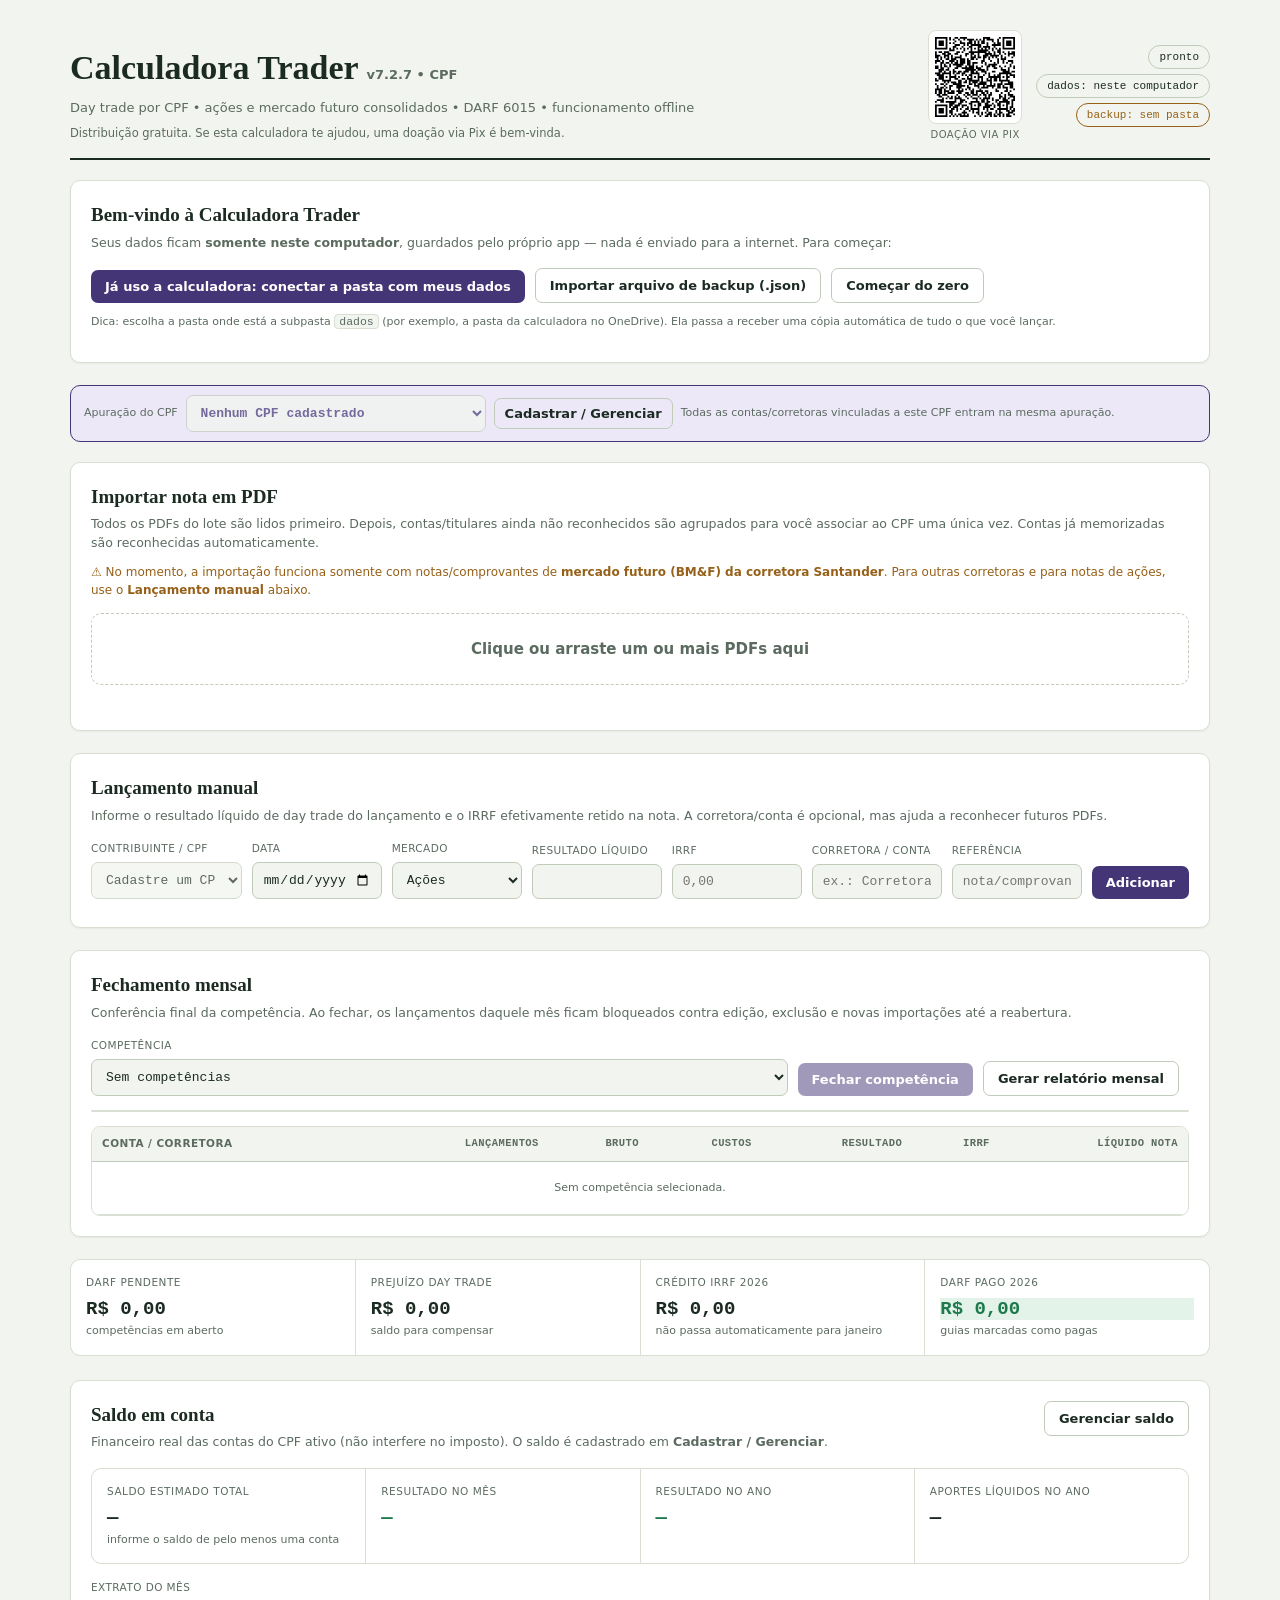
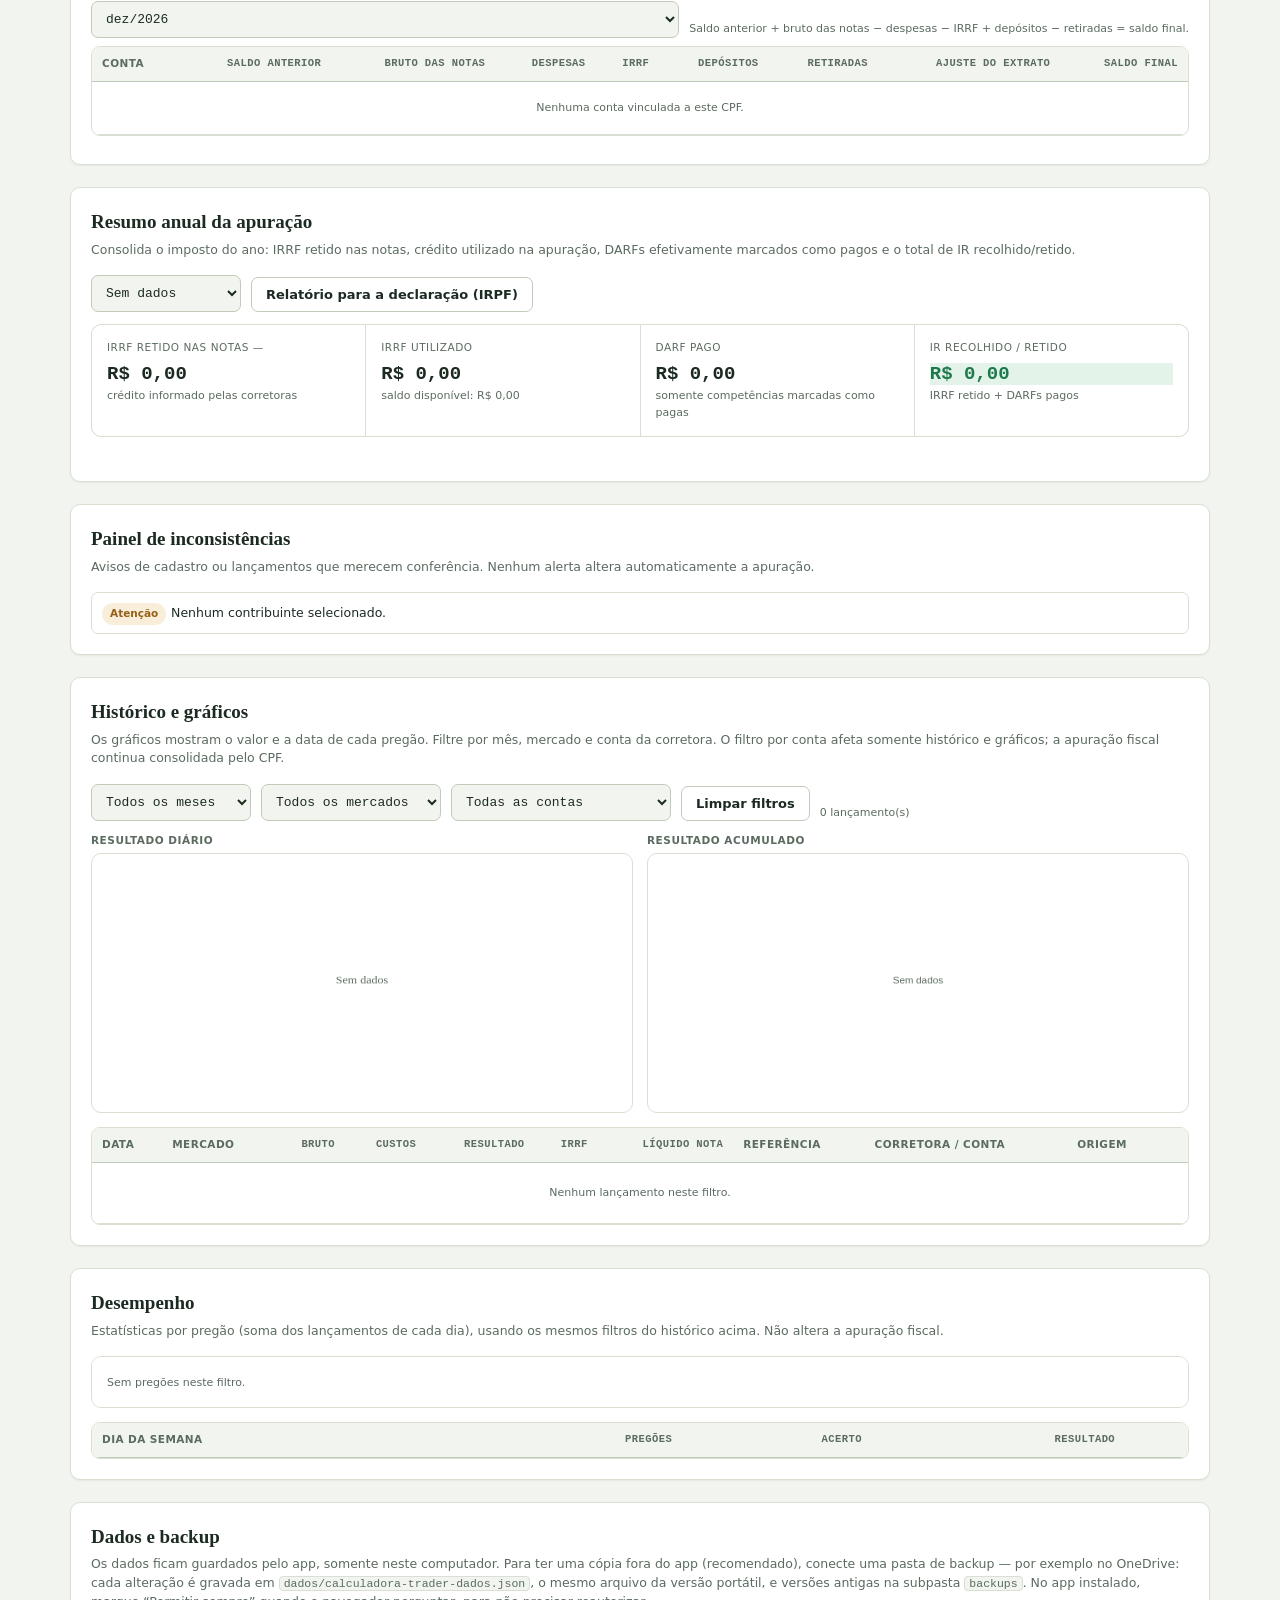
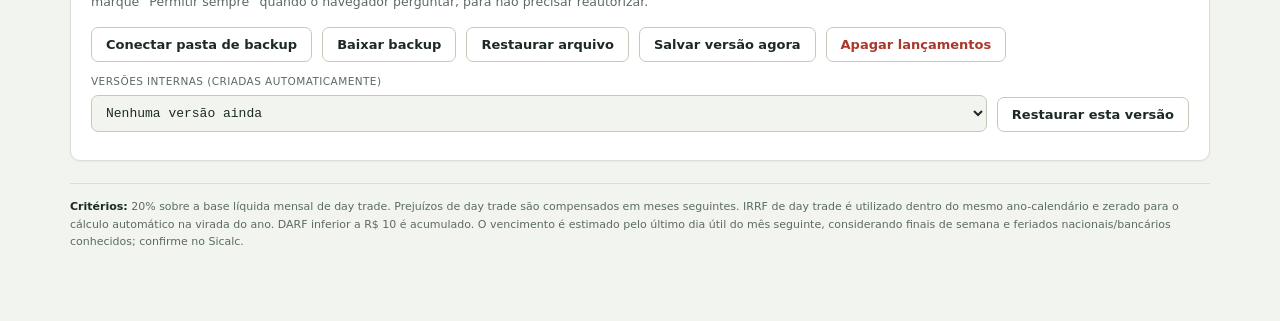
<file: index.html>
<!doctype html>
<html lang="pt-BR">
<head>
<meta charset="utf-8">
<meta name="viewport" content="width=device-width, initial-scale=1">
<title>Calculadora Trader</title>
<meta name="description" content="Apuração mensal de IR sobre day trade (ações e mercado futuro) e DARF 6015. Funciona offline; os dados ficam só no seu computador.">
<meta name="theme-color" content="#443577">
<link rel="manifest" href="manifest.webmanifest">
<link rel="icon" href="icons/icon-192.png" type="image/png">
<link rel="apple-touch-icon" href="icons/icon-192.png">
<link rel="stylesheet" href="css/app.css">
<script defer src="js/vendor/qrcode.js"></script>
<script defer src="js/vendor/pdf.min.js"></script>
<script defer src="js/util.js"></script>
<script defer src="js/state.js"></script>
<script defer src="js/fiscal.js"></script>
<script defer src="js/pdf-parser.js"></script>
<script defer src="js/reports.js"></script>
<script defer src="js/charts.js"></script>
<script defer src="js/performance.js"></script>
<script defer src="js/cash.js"></script>
<script defer src="js/storage.js"></script>
<script defer src="js/ui.js"></script>
<script defer src="js/app.js"></script>
</head>
<body>
<div id="v3app">
<div class="top">
  <div style="flex:1;min-width:280px">
    <h1>Calculadora Trader <span style="font:600 13px var(--font-body);color:var(--ink-muted)">v7.2.7 • CPF</span></h1>
    <p class="sub">Day trade por CPF • ações e mercado futuro consolidados • DARF 6015 • funcionamento offline</p>
    <p class="sub" style="margin-top:7px;font-size:11.5px">Distribuição gratuita. Se esta calculadora te ajudou, uma doação via Pix é bem-vinda.</p>
  </div>
  <div style="display:flex;align-items:center;gap:14px">
    <div class="pix-block">
      <span id="v4-pix-qr" class="pix-qr" title="Doação via Pix"></span>
      <span class="hint">Doação via Pix</span>
    </div>
    <div style="display:flex;flex-direction:column;gap:5px;align-items:flex-end">
      <span class="pill" id="v3-top-status">pronto</span>
      <span class="pill" id="storage-status" title="Local onde os dados principais estão sendo gravados">dados: neste computador</span>
      <span class="pill" id="backup-status">backup: sem pasta</span>
      <button type="button" class="primary" id="install-btn" style="display:none;padding:6px 12px">Instalar app</button>
    </div>
  </div>
</div>
<div id="update-banner" class="activebar" style="display:none;justify-content:space-between"><span><strong>Nova versão disponível.</strong> <span class="small">Seus dados não são afetados.</span></span><button type="button" class="primary" id="update-btn">Atualizar agora</button></div>
<div id="due-banner" style="display:none;margin-bottom:20px"></div>
<div id="folder-banner" class="activebar" style="display:none;justify-content:space-between;border-color:var(--warning);background:var(--warning-soft)"><span><strong>Backup na pasta pausado.</strong> <span class="small">Seus dados estão salvos no app. Autorize a pasta para retomar a cópia automática — escolha <strong>“Permitir em todas as visitas”</strong> para não perguntar de novo.</span></span><button type="button" class="primary" id="folder-banner-btn">Autorizar pasta</button></div>
<section class="card" id="welcome" style="display:none">
  <h2>Bem-vindo à Calculadora Trader</h2>
  <p class="desc">Seus dados ficam <strong>somente neste computador</strong>, guardados pelo próprio app — nada é enviado para a internet. Para começar:</p>
  <div class="row">
    <button type="button" class="primary" id="welcome-folder">Já uso a calculadora: conectar a pasta com meus dados</button>
    <button type="button" class="ghost" id="welcome-file">Importar arquivo de backup (.json)</button>
    <button type="button" class="ghost" id="welcome-new">Começar do zero</button>
  </div>
  <p class="small" style="margin-top:10px">Dica: escolha a pasta onde está a subpasta <code>dados</code> (por exemplo, a pasta da calculadora no OneDrive). Ela passa a receber uma cópia automática de tudo o que você lançar.</p>
</section>
<div class="activebar" id="activebar" style="display:none"><span class="small">Apuração do CPF</span><select id="active-person"></select><button type="button" class="ghost" id="manage-people" style="padding:7px 10px;white-space:nowrap">Cadastrar / Gerenciar</button><span class="small">Todas as contas/corretoras vinculadas a este CPF entram na mesma apuração.</span></div>
<div id="people-modal" style="display:none;position:fixed;inset:0;z-index:500;background:rgba(0,0,0,.46);overflow:auto;padding:20px">
  <div style="width:calc(100% - 12px);max-width:960px;margin:24px auto;background:var(--paper-raised);border:1px solid var(--line);border-radius:10px;box-shadow:0 18px 55px rgba(0,0,0,.25)">
    <div style="display:flex;align-items:center;justify-content:space-between;gap:12px;padding:14px 16px;border-bottom:1px solid var(--line)">
      <div>
        <h2 style="margin:0;font-size:18px">Contribuintes / CPF</h2>
        <div class="small" style="margin-top:3px">Cadastro e gerenciamento dos contribuintes e das contas reconhecidas.</div>
      </div>
      <button type="button" class="ghost" id="people-close">Fechar</button>
    </div>
    <div style="padding:16px">
      <form id="person-form" class="row">
        <input type="hidden" id="p-edit-id">
        <div class="field" style="flex:2"><label>Nome</label><input id="p-name" required placeholder="Nome completo"></div>
        <div class="field"><label>CPF</label><input id="p-cpf" required maxlength="14" inputmode="numeric" placeholder="000.000.000-00"></div>
        <button class="primary" id="person-submit">Cadastrar</button>
        <button type="button" class="ghost" id="person-cancel" style="display:none">Cancelar</button>
      </form>
      <div id="people-msg" class="status"></div>
      <div class="scroll" style="margin-top:14px">
        <table>
          <thead><tr><th>Contribuinte</th><th>CPF</th><th>Contas reconhecidas</th><th class="num">Saldo estimado</th><th></th></tr></thead>
          <tbody id="people-body"></tbody>
        </table>
      </div>
      <div id="cash-manage" style="margin-top:22px;padding-top:16px;border-top:1px solid var(--line)">
        <div style="display:flex;justify-content:space-between;align-items:flex-end;gap:12px;flex-wrap:wrap;margin-bottom:6px">
          <div><h2 style="margin:0;font-size:17px">Saldo em conta</h2>
          <div class="small" style="margin-top:3px;max-width:62ch">Informe uma vez o saldo do extrato (<strong>Saldo conferido</strong>) e registre depósitos e retiradas. Use o <strong>“Saldo final do dia”</strong> do extrato da corretora: ele ainda não tem o pregão daquele dia, que só é lançado no dia útil seguinte. O saldo que aparece durante o pregão muda a cada operação e não serve para conferir. O app soma o líquido de cada nota e sugere o saldo atual. O DARF é pago pelo banco e não altera o saldo.</div></div>
          <div class="field" style="flex:0 1 320px"><label>Contribuinte</label><select id="cash-person"></select></div>
        </div>
        <form id="cash-form" class="row">
          <div class="field"><label>Conta</label><input id="c-account" list="c-accounts" inputmode="numeric" placeholder="nº da conta" required><datalist id="c-accounts"></datalist></div>
          <div class="field"><label>Data</label><input id="c-date" type="date" required></div>
          <div class="field"><label>Tipo</label><select id="c-type"><option value="saldo">Saldo conferido</option><option value="deposito">Depósito</option><option value="retirada">Retirada</option></select></div>
          <div class="field" id="c-when-wrap"><label>Momento do saldo</label><select id="c-when"><option value="before">“Saldo final do dia” do extrato</option><option value="end">Já somando o pregão do dia</option></select></div>
          <div class="field"><label>Valor (R$)</label><input id="c-amount" type="number" step="0.01" min="0" required></div>
          <div class="field" style="flex:1.4"><label>Observação</label><input id="c-note" placeholder="opcional"></div>
          <button class="primary" id="cash-btn">Registrar</button>
        </form>
        <div id="cash-hint" class="small" style="margin:8px 0 12px;min-height:1.4em"></div>
        <div class="scroll"><table><thead><tr><th>Conta</th><th>Saldo conferido</th><th class="num">Notas desde então</th><th class="num">Depósitos</th><th class="num">Retiradas</th><th class="num">Saldo estimado</th><th></th></tr></thead><tbody id="cash-body"></tbody></table></div>
        <details style="margin-top:12px"><summary class="small" id="cash-moves-title" style="cursor:pointer">Movimentos registrados</summary>
          <div class="scroll" style="margin-top:8px"><table style="min-width:620px"><thead><tr><th>Data</th><th>Conta</th><th>Tipo</th><th class="num">Valor</th><th>Observação</th><th></th></tr></thead><tbody id="cash-moves"></tbody></table></div>
        </details>
      </div>
    </div>
  </div>
</div>
<section class="card"><h2>Importar nota em PDF</h2><p class="desc">Todos os PDFs do lote são lidos primeiro. Depois, contas/titulares ainda não reconhecidos são agrupados para você associar ao CPF uma única vez. Contas já memorizadas são reconhecidas automaticamente.</p><div class="warningline" style="font-size:12px;margin:-6px 0 14px">⚠ No momento, a importação funciona somente com notas/comprovantes de <strong>mercado futuro (BM&amp;F) da corretora Santander</strong>. Para outras corretoras e para notas de ações, use o <strong>Lançamento manual</strong> abaixo.</div><div class="drop" id="drop"><strong>Clique ou arraste um ou mais PDFs aqui</strong><input id="pdf-input" type="file" accept="application/pdf,.pdf" multiple hidden></div><div id="pdf-status" class="status"></div>
<div id="assoc-wrap" style="display:none;margin-top:16px">
  <div style="display:flex;justify-content:space-between;gap:10px;align-items:center;flex-wrap:wrap;margin-bottom:10px">
    <div><strong>Associar contas ao CPF</strong><div class="small">Uma associação vale para todos os PDFs deste mesmo titular/conta no lote e fica memorizada para as próximas importações.</div></div>
    <button type="button" class="primary" id="assoc-confirm">Confirmar associações</button>
  </div>
  <div class="scroll"><table><thead><tr><th>Titular encontrado</th><th>Conta encontrada</th><th>PDFs</th><th>Associar ao CPF</th></tr></thead><tbody id="assoc-body"></tbody></table></div>
</div>
<div id="staging-wrap" style="display:none;margin-top:15px"><div class="row" style="justify-content:space-between;margin-bottom:10px"><strong>Revisar antes de adicionar</strong><div><button type="button" class="ghost" id="stage-clear">Descartar</button> <button type="button" class="primary" id="stage-commit">Adicionar</button></div></div><div class="scroll"><table><thead><tr><th>Arquivo / identificação</th><th>CPF</th><th>Data</th><th>Mercado</th><th class="num">Resultado</th><th class="num">IRRF</th><th>Referência</th><th></th></tr></thead><tbody id="stage-body"></tbody></table></div></div></section>
<section class="card"><h2>Lançamento manual</h2><p class="desc">Informe o resultado líquido de day trade do lançamento e o IRRF efetivamente retido na nota. A corretora/conta é opcional, mas ajuda a reconhecer futuros PDFs.</p><form id="entry-form" class="row"><div class="field" style="flex:1.5"><label>Contribuinte / CPF</label><select id="f-person" required></select></div><div class="field"><label>Data</label><input id="f-date" type="date" required></div><div class="field"><label>Mercado</label><select id="f-cat"><option value="acoes">Ações</option><option value="futuros">Mercado futuro</option></select></div><div class="field"><label>Resultado líquido</label><input id="f-result" type="number" step="0.01" required></div><div class="field"><label>IRRF</label><input id="f-irrf" type="number" step="0.01" placeholder="0,00"></div><div class="field" style="flex:1.2"><label>Corretora / conta</label><input id="f-account" placeholder="ex.: Corretora 123456"></div><div class="field" style="flex:1.2"><label>Referência</label><input id="f-ref" placeholder="nota/comprovante"></div><button id="entry-btn" class="primary">Adicionar</button><button type="button" class="ghost" id="entry-cancel" style="display:none">Cancelar edição</button></form><div id="entry-msg" class="status"></div></section>
<section class="card">
  <h2>Fechamento mensal</h2>
  <p class="desc">Conferência final da competência. Ao fechar, os lançamentos daquele mês ficam bloqueados contra edição, exclusão e novas importações até a reabertura.</p>
  <div class="row" style="margin-bottom:14px">
    <div class="field"><label>Competência</label><select id="close-month" style="min-width:170px"></select></div>
    <button type="button" class="primary" id="close-toggle">Fechar competência</button>
    <button type="button" class="ghost" id="close-darf">Gerar DARF</button>
    <button type="button" class="ghost" id="close-paid">Marcar pago</button>
    <button type="button" class="ghost" id="monthly-report">Gerar relatório mensal</button>
    <span id="close-status" class="small"></span>
  </div>
  <div class="stats" id="close-stats" style="margin-bottom:14px"></div>
  <div class="scroll"><table><thead><tr><th>Conta / corretora</th><th class="num">Lançamentos</th><th class="num">Bruto</th><th class="num">Custos</th><th class="num">Resultado</th><th class="num">IRRF</th><th class="num">Líquido nota</th></tr></thead><tbody id="account-summary"></tbody></table></div>
</section>

<div class="stats" id="stats"></div>

<section class="card" id="cash-card">
  <div style="display:flex;justify-content:space-between;align-items:flex-start;gap:12px;flex-wrap:wrap">
    <div><h2>Saldo em conta</h2><p class="desc">Financeiro real das contas do CPF ativo (não interfere no imposto). O saldo é cadastrado em <strong>Cadastrar / Gerenciar</strong>.</p></div>
    <button type="button" class="ghost" id="cash-open">Gerenciar saldo</button>
  </div>
  <div class="stats" id="cash-stats" style="margin-bottom:0"></div>
  <div class="row" style="margin:16px 0 8px"><div class="field"><label>Extrato do mês</label><select id="cash-month" style="min-width:170px"></select></div><span class="small">Saldo anterior + bruto das notas − despesas − IRRF + depósitos − retiradas = saldo final.</span></div>
  <div class="scroll"><table><thead><tr><th>Conta</th><th class="num">Saldo anterior</th><th class="num">Bruto das notas</th><th class="num">Despesas</th><th class="num">IRRF</th><th class="num">Depósitos</th><th class="num">Retiradas</th><th class="num">Ajuste do extrato</th><th class="num">Saldo final</th></tr></thead><tbody id="cash-statement"></tbody></table></div>
  <div id="cash-statement-hint" class="small" style="margin-top:8px"></div>
</section>

<section class="card">
  <h2>Resumo anual da apuração</h2>
  <p class="desc">Consolida o imposto do ano: IRRF retido nas notas, crédito utilizado na apuração, DARFs efetivamente marcados como pagos e o total de IR recolhido/retido.</p>
  <div class="row" style="margin-bottom:12px"><select id="irrf-year" style="max-width:150px"></select><button type="button" class="ghost" id="irpf-report">Relatório para a declaração (IRPF)</button></div>
  <div class="stats" id="irrf-stats"></div>
</section>

<section class="card">
  <h2>Painel de inconsistências</h2>
  <p class="desc">Avisos de cadastro ou lançamentos que merecem conferência. Nenhum alerta altera automaticamente a apuração.</p>
  <div id="issues-panel"></div>
</section>

<section class="card"><h2>Histórico e gráficos</h2><p class="desc">Os gráficos mostram o valor e a data de cada pregão. Filtre por mês, mercado e conta da corretora. O filtro por conta afeta somente histórico e gráficos; a apuração fiscal continua consolidada pelo CPF.</p><div class="row" style="margin-bottom:12px"><select id="flt-month" style="max-width:160px"></select><select id="flt-cat" style="max-width:180px"><option value="">Todos os mercados</option><option value="acoes">Ações</option><option value="futuros">Mercado futuro</option></select><select id="flt-account" style="max-width:220px"><option value="">Todas as contas</option></select><button type="button" id="flt-clear" class="ghost">Limpar filtros</button><span id="count" class="small"></span></div><div class="charts"><div><div class="charttitle">Resultado diário</div><div class="chartbox"><canvas id="chart-day"></canvas></div></div><div><div class="charttitle">Resultado acumulado</div><div class="chartbox"><canvas id="chart-cum"></canvas></div></div></div><div class="scroll" style="margin-top:14px"><table><thead><tr><th>Data</th><th>Mercado</th><th class="num">Bruto</th><th class="num">Custos</th><th class="num">Resultado</th><th class="num">IRRF</th><th class="num">Líquido nota</th><th>Referência</th><th>Corretora / conta</th><th>Origem</th><th></th></tr></thead><tbody id="history"></tbody></table></div></section>
<section class="card">
  <h2>Desempenho</h2>
  <p class="desc">Estatísticas por pregão (soma dos lançamentos de cada dia), usando os mesmos filtros do histórico acima. Não altera a apuração fiscal.</p>
  <div class="stats" id="perf-stats" style="margin-bottom:14px"></div>
  <div class="scroll"><table style="min-width:520px"><thead><tr><th>Dia da semana</th><th class="num">Pregões</th><th class="num">Acerto</th><th class="num">Resultado</th><th></th></tr></thead><tbody id="perf-week"></tbody></table></div>
</section>
<section class="card"><h2>Dados e backup</h2><p class="desc">Os dados ficam guardados pelo app, somente neste computador. Para ter uma cópia fora do app (recomendado), conecte uma pasta de backup — por exemplo no OneDrive: cada alteração é gravada em <code>dados/calculadora-trader-dados.json</code>, o mesmo arquivo da versão portátil, e versões antigas na subpasta <code>backups</code>. No app instalado, marque “Permitir sempre” quando o navegador perguntar, para não precisar reautorizar.</p>
<div class="row"><button class="ghost" id="folder-btn">Conectar pasta de backup</button><button class="ghost" id="folder-forget" style="display:none">Desconectar pasta</button><button class="ghost" id="backup-out">Baixar backup</button><button class="ghost" id="backup-in">Restaurar arquivo</button><button class="ghost" id="backup-now">Salvar versão agora</button><button class="danger" id="wipe">Apagar lançamentos</button><input id="backup-file" type="file" accept="application/json,.json" hidden></div>
<div class="row" style="margin-top:12px"><div class="field" style="flex:3"><label>Versões internas (criadas automaticamente)</label><select id="snap-select"></select></div><button type="button" class="ghost" id="snap-restore">Restaurar esta versão</button></div>
<div id="backup-msg" class="small" style="margin-top:8px"></div></section>
<footer class="small" style="border-top:1px solid var(--line);padding-top:14px"><strong>Critérios:</strong> 20% sobre a base líquida mensal de day trade. Prejuízos de day trade são compensados em meses seguintes. IRRF de day trade é utilizado dentro do mesmo ano-calendário e zerado para o cálculo automático na virada do ano. DARF inferior a R$ 10 é acumulado. O vencimento é estimado pelo último dia útil do mês seguinte, considerando finais de semana e feriados nacionais/bancários conhecidos; confirme no Sicalc.</footer>
<div class="tip" id="tip"></div>
</div>
<noscript>Ative o JavaScript para usar a Calculadora Trader.</noscript>
</body>
</html>
</file>
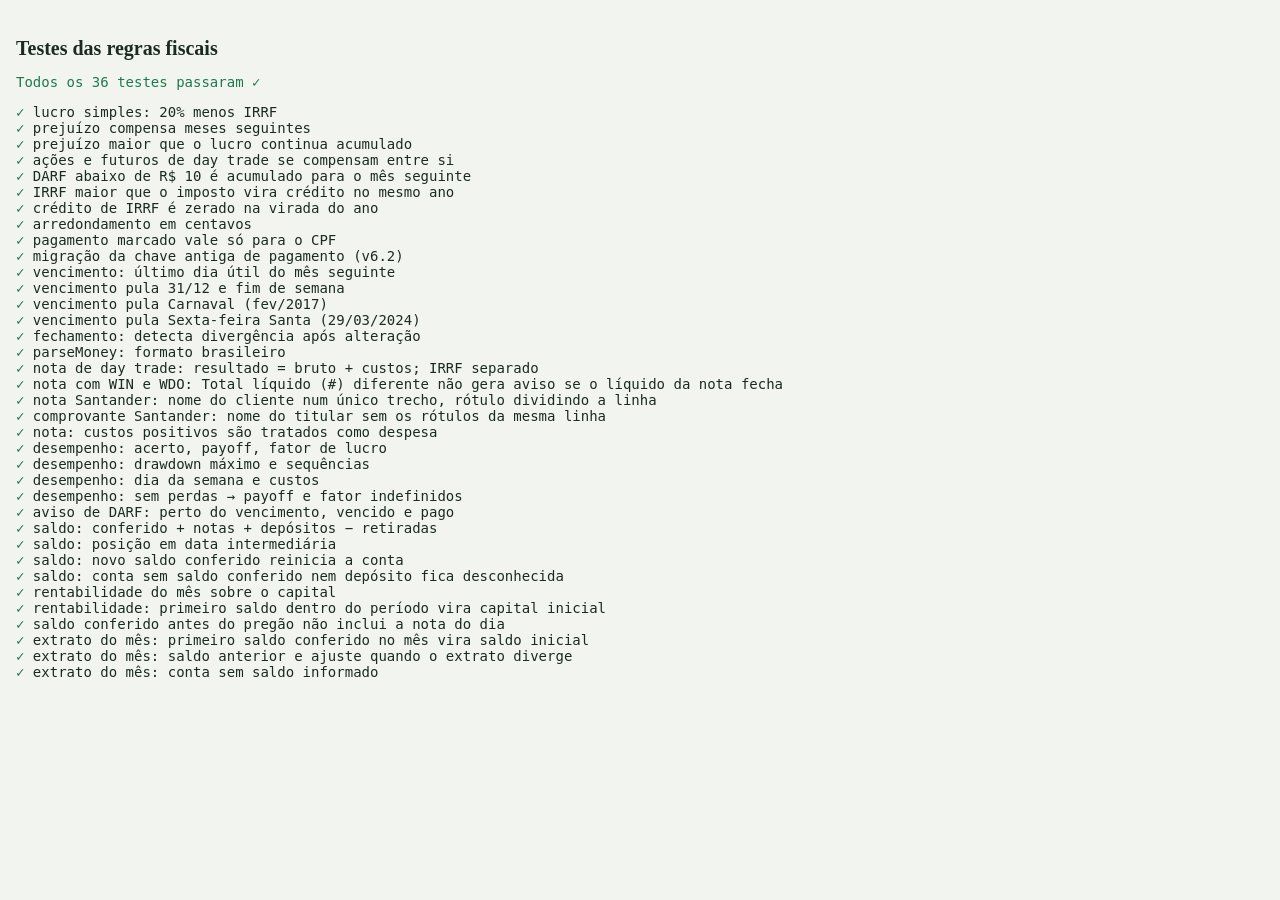
<file: tests/index.html>
<!doctype html>
<html lang="pt-BR">
<head>
<meta charset="utf-8">
<meta name="viewport" content="width=device-width, initial-scale=1">
<title>Testes — Calculadora Trader</title>
<style>
  :root{--ok:#1E7A4C;--bad:#AA372B;--ink:#1C2B22;--bg:#F2F5EF}
  @media (prefers-color-scheme: dark){:root{--ok:#68D19C;--bad:#F0968A;--ink:#E6ECE2;--bg:#12160F}}
  body{font:14px Consolas,monospace;background:var(--bg);color:var(--ink);margin:0;padding:24px 16px}
  .ok{color:var(--ok)} .bad{color:var(--bad);font-weight:bold} h1{font:700 20px Georgia,serif}
  pre{white-space:pre-wrap}
</style>
<script src="../js/util.js"></script>
<script src="../js/state.js"></script>
<script src="../js/fiscal.js"></script>
<script src="../js/pdf-parser.js"></script>
<script src="../js/performance.js"></script>
<script src="../js/cash.js"></script>
</head>
<body>
<h1>Testes das regras fiscais</h1>
<div id="summary"></div>
<pre id="out"></pre>
<script>
'use strict';
var results=[];
function test(name,fn){
  try{fn();results.push({name:name,ok:true})}
  catch(e){results.push({name:name,ok:false,err:e.message})}
}
function eq(a,b,msg){
  var ja=JSON.stringify(a),jb=JSON.stringify(b);
  if(ja!==jb)throw new Error((msg||'')+' esperado '+jb+', obtido '+ja);
}
var seq=0;
function E(date,result,irrf,cat,pid){return{id:'t'+(seq++),personId:pid||'p1',date:date,cat:cat||'futuros',result:result,irrf:irrf||0}}
function L(entries){st=stateDefault();st.active='p1';return ledger(entries,{},'p1')}
function pick(r){return{ym:r.ym,result:r.result,usedLoss:r.usedLoss,base:r.base,tax:r.tax,creditUsed:r.creditUsed,darf:r.darf,loss:r.loss,credit:r.credit}}

// ---------- Apuração ----------
test('lucro simples: 20% menos IRRF',function(){
  var r=L([E('2026-03-10',600,3),E('2026-03-11',400,2)]);
  eq(pick(r[0]),{ym:'2026-03',result:1000,usedLoss:0,base:1000,tax:200,creditUsed:5,darf:195,loss:0,credit:0});
});
test('prejuízo compensa meses seguintes',function(){
  var r=L([E('2026-01-05',-300),E('2026-02-05',1000,10)]);
  eq(pick(r[0]).loss,300);
  eq(pick(r[1]),{ym:'2026-02',result:1000,usedLoss:300,base:700,tax:140,creditUsed:10,darf:130,loss:0,credit:0});
});
test('prejuízo maior que o lucro continua acumulado',function(){
  var r=L([E('2026-01-05',-500),E('2026-02-05',200)]);
  eq([r[1].usedLoss,r[1].base,r[1].darf,r[1].loss],[200,0,0,300]);
});
test('ações e futuros de day trade se compensam entre si',function(){
  var r=L([E('2026-04-01',-100,0,'acoes'),E('2026-04-02',600,0,'futuros')]);
  eq([r[0].result,r[0].acoes,r[0].futuros,r[0].tax],[500,-100,600,100]);
});
test('DARF abaixo de R$ 10 é acumulado para o mês seguinte',function(){
  var r=L([E('2026-05-02',40),E('2026-06-02',30)]);
  eq([r[0].darf,r[0].below],[0,true],'mai');
  eq([r[1].tax,r[1].darf,r[1].below],[6,14,false],'jun');
});
test('IRRF maior que o imposto vira crédito no mesmo ano',function(){
  var r=L([E('2026-07-01',10,5),E('2026-08-01',100,0)]);
  eq([r[0].tax,r[0].creditUsed,r[0].credit],[2,2,3],'jul');
  eq([r[1].tax,r[1].creditUsed,r[1].darf,r[1].credit],[20,3,17,0],'ago');
});
test('crédito de IRRF é zerado na virada do ano',function(){
  var r=L([E('2025-12-01',-50,4),E('2026-01-10',100,0)]);
  eq(r[0].credit,4);
  eq([r[1].usedLoss,r[1].base,r[1].tax,r[1].creditUsed,r[1].darf],[50,50,10,0,10]);
});
test('arredondamento em centavos',function(){
  var r=L([E('2026-08-18',28.38,0.28),E('2026-08-19',47.94,0.47),E('2026-08-20',50.5,0.5)]);
  eq([r[0].result,r[0].tax,r[0].irrf,r[0].darf],[126.82,25.36,1.25,24.11]);
});

// ---------- Pagamento por CPF ----------
test('pagamento marcado vale só para o CPF',function(){
  st=stateDefault();
  var paid={};paid[paidKey('p1','2026-03')]=true;
  eq(ledger([E('2026-03-01',100)],paid,'p1')[0].paid,true);
  eq(ledger([E('2026-03-01',100,0,'futuros','p2')],paid,'p2')[0].paid,false);
});
test('migração da chave antiga de pagamento (v6.2)',function(){
  var x=normalizeLoadedState({people:[{id:'a'},{id:'b'}],entries:[E('2026-08-01',100,0,'futuros','a')],paid:{'2026-08|daytrade':true}});
  eq(x.paid,{'a|2026-08|daytrade':true});
});

// ---------- Vencimento ----------
test('vencimento: último dia útil do mês seguinte',function(){
  eq(due('2026-08'),'30/09/2026');
  eq(due('2026-09'),'30/10/2026');
});
test('vencimento pula 31/12 e fim de semana',function(){eq(due('2026-11'),'30/12/2026')});
test('vencimento pula Carnaval (fev/2017)',function(){eq(due('2017-01'),'24/02/2017')});
test('vencimento pula Sexta-feira Santa (29/03/2024)',function(){eq(due('2024-02'),'28/03/2024')});

// ---------- Fechamento ----------
test('fechamento: detecta divergência após alteração',function(){
  st=stateDefault();st.active='p1';
  st.closed[closeKey('p1','2026-03')]={result:1000,base:1000,tax:200,irrf:5,darf:195};
  var r=ledger([E('2026-03-10',1000,5)],{},'p1')[0];
  eq(closedDivergence('p1',r),null,'igual');
  r=ledger([E('2026-03-10',1100,5)],{},'p1')[0];
  eq(closedDivergence('p1',r),{closedDarf:195,closedBase:1000},'diferente');
});

// ---------- PDF ----------
test('parseMoney: formato brasileiro',function(){
  eq(parseMoney('1.234,56'),1234.56);eq(parseMoney('-12,50'),-12.5);eq(parseMoney('R$ 0,28'),0.28);
});
test('nota de day trade: resultado = bruto + custos; IRRF separado',function(){
  var r=normalizeDayTradeNote({bruto:35,custos:-6.62,irrf:-0.28,liquidoNota:28.1,warnings:[]});
  eq([r.result,r.irrf,r.tributos,r.warnings.length],[28.38,0.28,-0.28,0]);
});
test('nota com WIN e WDO: Total líquido (#) diferente não gera aviso se o líquido da nota fecha',function(){
  var r=normalizeDayTradeNote({bruto:-287,custos:-8.86,irrf:0,liquidoNota:-295.86,totalLiquidoFiscal:-189.5,warnings:[]});
  eq([r.result,r.warnings.length],[-295.86,0]);
  r=normalizeDayTradeNote({bruto:-287,custos:-8.86,irrf:0,totalLiquidoFiscal:-189.5,warnings:[]});
  eq(r.warnings.length,1,'sem líquido da nota, o (#) ainda confere');
});
test('nota Santander: nome do cliente num único trecho, rótulo dividindo a linha',function(){
  var rows=rebuildRows([
    {x:62,y:727,w:14,s:'Cliente'},{x:428,y:727,w:26,s:'C.N.P.J/C.P.F'},
    {x:127,y:718,w:91,s:'FULANO DE TAL SILVA'},{x:440,y:718,w:35,s:'529.982.247-25'},
    {x:127,y:709,w:78,s:'RUA DAS FLORES, 10'}
  ]);
  eq(nameBelowClientCell(rows),'FULANO DE TAL SILVA');
});
test('comprovante Santander: nome do titular sem os rótulos da mesma linha',function(){
  var lines=['FULANO DE TAL SILVA Data de referência Comprovante','Conta: 123456 07/10/2026 883736'];
  var id=extractIdentity(lines,lines.join('\n'));
  eq([id.name,id.account],['FULANO DE TAL SILVA','123456']);
});
test('nota: custos positivos são tratados como despesa',function(){
  eq(normalizeDayTradeNote({bruto:100,custos:5,irrf:0,warnings:[]}).result,95);
});


// ---------- Desempenho ----------
test('desempenho: acerto, payoff, fator de lucro',function(){
  // 3 pregões: +100 (dois lançamentos no mesmo dia), -50, +20
  var p=computePerformance([E('2026-09-01',60),E('2026-09-01',40),E('2026-09-02',-50),E('2026-09-03',20)]);
  eq([p.days,p.wins,p.losses,p.total],[3,2,1,70]);
  eq([p.avgWin,p.avgLoss,p.payoff,p.profitFactor],[60,-50,1.2,2.4]);
});
test('desempenho: drawdown máximo e sequências',function(){
  var p=computePerformance([E('2026-09-01',100),E('2026-09-02',-30),E('2026-09-03',-50),E('2026-09-04',40),E('2026-09-07',10),E('2026-09-08',0),E('2026-09-09',5)]);
  eq([p.maxDrawdown,p.ddFrom,p.ddTo],[80,'2026-09-01','2026-09-03']);
  eq([p.bestStreak,p.worstStreak],[2,2]);
});
test('desempenho: dia da semana e custos',function(){
  var a=E('2026-09-28',10);a.bruto=12;a.custos=-2;   // segunda
  var b=E('2026-09-29',-5);                          // terça, sem detalhe
  var p=computePerformance([a,b]);
  eq([p.week[0].label,p.week[0].days,p.week[0].total,p.week[1].total],['Seg',1,10,-5]);
  eq([p.bruto,p.custos,p.detailEntries],[12,-2,1]);
});
test('desempenho: sem perdas → payoff e fator indefinidos',function(){
  var p=computePerformance([E('2026-09-01',10)]);
  eq([p.payoff,p.profitFactor,p.maxDrawdown],[null,null,0]);
});

// ---------- Avisos de vencimento ----------
test('aviso de DARF: perto do vencimento, vencido e pago',function(){
  st=stateDefault();
  st.people=[{id:'a',name:'A',cpf:''},{id:'b',name:'B',cpf:''}];
  st.entries=[E('2026-08-10',1000,0,'futuros','a'),E('2026-08-10',500,0,'futuros','b'),E('2026-07-10',300,0,'futuros','b')];
  // venc. de ago/2026 = 30/09/2026; jul/2026 = 31/08/2026
  var al=dueAlerts(new Date(2026,8,25),7);
  eq(al.map(function(x){return x.person.id+' '+x.ym+' '+x.daysLeft}),['b 2026-07 -25','a 2026-08 5','b 2026-08 5']);
  st.paid[paidKey('b','2026-07')]=true;
  eq(dueAlerts(new Date(2026,8,1),7).length,0,'longe do vencimento e jul pago');
});


// ---------- Saldo em conta ----------
function cashState(){
  st=stateDefault();st.active='p1';
  st.people=[{id:'p1',name:'T',cpf:'',accounts:['111']}];
  var n1=E('2026-09-02',100,1);n1.account='Conta 111';n1.liquidoNota=99;   // PDF: líquido da nota
  var n2=E('2026-09-05',-40,0);n2.account='Conta 111';                     // manual: resultado − IRRF
  var n3=E('2026-08-20',500,5);n3.account='Conta 111';n3.liquidoNota=495;   // antes do saldo conferido
  var n4=E('2026-09-10',30,0);n4.account='Conta 222';                      // outra conta
  st.entries=[n1,n2,n3,n4];
  st.cashMoves=[
    {id:'m1',personId:'p1',account:'111',date:'2026-09-01',type:'saldo',amount:1000},
    {id:'m2',personId:'p1',account:'111',date:'2026-09-03',type:'deposito',amount:500},
    {id:'m3',personId:'p1',account:'111',date:'2026-09-06',type:'retirada',amount:200},
    {id:'m4',personId:'p1',account:'111',date:'2026-09-01',type:'deposito',amount:999} // mesmo dia do saldo: já incluso
  ];
}
test('saldo: conferido + notas + depósitos − retiradas',function(){
  cashState();
  var b=accountBalance('p1','111','2026-09-30');
  eq([b.known,b.results,b.notes,b.deposits,b.withdrawals,b.balance],[true,59,2,500,200,1359]);
});
test('saldo: posição em data intermediária',function(){
  cashState();
  eq(accountBalance('p1','111','2026-09-03').balance,1599);
});
test('saldo: novo saldo conferido reinicia a conta',function(){
  cashState();
  st.cashMoves.push({id:'m9',personId:'p1',account:'111',date:'2026-09-05',type:'saldo',amount:1550});
  eq(accountBalance('p1','111','2026-09-30').balance,1350);
});
test('saldo: conta sem saldo conferido nem depósito fica desconhecida',function(){
  cashState();
  var b=accountBalance('p1','222','2026-09-30');
  eq([b.known,b.balance],[false,30]);
  eq(cashAccounts('p1'),['111','222']);
  eq(personCashTotal('p1'),round2(1359+0*30)+0,'soma só contas conhecidas');
});
test('rentabilidade do mês sobre o capital',function(){
  cashState();
  st.cashMoves=st.cashMoves.filter(function(m){return m.id!=='m4'});
  st.cashMoves.push({id:'m0',personId:'p1',account:'111',date:'2026-08-01',type:'saldo',amount:600});
  // capital = saldo em 31/08 (600 + 495) + depósitos de set (500) = 1595; resultado set = 99 − 40 + 30 = 89
  var r=cashReturn('p1','2026-09-01','2026-09-30');
  eq([r.capital,r.result],[1595,89]);
  eq(Math.round(r.pct*10000)/100,5.58);
});
test('rentabilidade: primeiro saldo dentro do período vira capital inicial',function(){
  cashState();
  st.cashMoves=st.cashMoves.filter(function(m){return m.id!=='m4'});
  // ano: conta 111 começa com saldo 1000 em 01/09 → só conta o que veio depois
  var r=cashReturn('p1','2026-01-01','2026-12-31');
  // capital = 1000 + depósito 500; resultado = 99 − 40 (conta 111) + 30 (conta 222, sem saldo) = 89
  eq([r.capital,r.result,r.deposits],[1500,89,500]);
});

test('saldo conferido antes do pregão não inclui a nota do dia',function(){
  cashState();
  st.cashMoves.push({id:'m8',personId:'p1',account:'111',date:'2026-09-05',type:'saldo',amount:1400,before:true});
  // 1400 + nota de 05/09 (−40) − retirada de 06/09 (200)
  eq(accountBalance('p1','111','2026-09-30').balance,1160);
  // no mesmo dia, o saldo de fim do dia vale mais que o de antes do pregão
  st.cashMoves.push({id:'m7',personId:'p1',account:'111',date:'2026-09-05',type:'saldo',amount:1350});
  eq(accountBalance('p1','111','2026-09-30').balance,1150);
});
test('extrato do mês: primeiro saldo conferido no mês vira saldo inicial',function(){
  cashState();
  var s=accountStatement('p1','111','2026-09');
  // parte de 1000 (01/09); n1 = 100 bruto − 1 IRRF; n2 = −40; depósito 500; retirada 200
  eq([s.known,s.opening,s.openingDate,s.bruto,s.custos,s.irrf,s.deposits,s.withdrawals,s.adjust,s.closing],
     [true,1000,'2026-09-01',60,0,-1,500,200,0,1359]);
});
test('extrato do mês: saldo anterior e ajuste quando o extrato diverge',function(){
  cashState();
  st.cashMoves=st.cashMoves.filter(function(m){return m.id!=='m4'});
  st.cashMoves.push({id:'m0',personId:'p1',account:'111',date:'2026-08-01',type:'saldo',amount:600});
  var s=accountStatement('p1','111','2026-09');
  // saldo em 31/08 = 600 + 495 = 1095; conferido 1000 em 01/09 → ajuste −95
  eq([s.opening,s.openingDate,s.bruto,s.irrf,s.deposits,s.withdrawals,s.adjust,s.closing],[1095,'',60,-1,500,200,-95,1359]);
  eq(accountStatement('p1','111','2026-08').closing,1095,'ago fecha no saldo anterior de set');
});
test('extrato do mês: conta sem saldo informado',function(){
  cashState();
  var s=accountStatement('p1','222','2026-09');
  eq([s.known,s.bruto,s.adjust],[false,30,0]);
});

// ---------- Resultado ----------
var fail=results.filter(function(r){return!r.ok});
document.getElementById('summary').innerHTML=fail.length
  ?'<p class="bad">'+fail.length+' de '+results.length+' testes FALHARAM</p>'
  :'<p class="ok">Todos os '+results.length+' testes passaram ✓</p>';
document.getElementById('out').innerHTML=results.map(function(r){
  return r.ok?'<span class="ok">✓</span> '+esc(r.name):'<span class="bad">✗ '+esc(r.name)+' — '+esc(r.err)+'</span>';
}).join('\n');
window.__testResults={total:results.length,failed:fail.map(function(r){return r.name+': '+r.err})};
</script>
</body>
</html>
</file>
<file: css/app.css>
/* Calculadora Trader — estilos (tokens, base e layout da interface). */
  :root{
    --paper:#F2F5EF;
    --paper-raised:#FFFFFF;
    --ink:#1C2B22;
    --ink-muted:#5B6B60;
    --line:#D9E0D3;
    --line-strong:#C1CBB9;
    --accent:#443577;
    --accent-ink:#FFFFFF;
    --accent-soft:#ECE8F8;
    --good:#1E7A4C;
    --good-soft:#E3F3E9;
    --critical:#AA372B;
    --critical-soft:#FAEAE7;
    --warning:#966018;
    --warning-soft:#F8EEDA;
    --shadow: 0 1px 2px rgba(28,43,34,0.06);
    --radius: 10px;
    --font-display: Georgia, 'Iowan Old Style', 'Palatino Linotype', 'Times New Roman', serif;
    --font-body: 'Segoe UI', -apple-system, system-ui, Roboto, Helvetica, Arial, sans-serif;
    --font-mono: Consolas, 'SF Mono', 'Cascadia Mono', 'Courier New', monospace;
  }
  @media (prefers-color-scheme: dark){
    :root{
      --paper:#12160F;
      --paper-raised:#1A211A;
      --ink:#E6ECE2;
      --ink-muted:#93A08D;
      --line:#2B342A;
      --line-strong:#3A4538;
      --accent:#BBAAF0;
      --accent-ink:#181229;
      --accent-soft:#241E3D;
      --good:#68D19C;
      --good-soft:#152A20;
      --critical:#F0968A;
      --critical-soft:#331A17;
      --warning:#E7BE72;
      --warning-soft:#332A16;
      --shadow: 0 1px 2px rgba(0,0,0,0.35);
    }
  }

  *{ box-sizing:border-box; }
  html,body{ margin:0; padding:0; }
  body{
    background:var(--paper);
    color:var(--ink);
    font-family:var(--font-body);
    font-size:15px;
    line-height:1.5;
    -webkit-font-smoothing:antialiased;
  }
  @media (prefers-reduced-motion: reduce){
    *{ animation-duration:0.001ms !important; transition-duration:0.001ms !important; }
  }

  .wrap{ max-width:960px; margin:0 auto; padding:36px 20px 80px; }

  header.letterhead{
    border-bottom:2px solid var(--ink);
    padding-bottom:18px;
    margin-bottom:28px;
    display:flex;
    justify-content:space-between;
    align-items:flex-end;
    gap:16px;
    flex-wrap:wrap;
  }
  header.letterhead h1{
    font-family:var(--font-display);
    font-weight:700;
    font-size:clamp(28px,4vw,38px);
    margin:0 0 6px;
    text-wrap:balance;
    letter-spacing:-0.01em;
  }
  header.letterhead p{ margin:0; color:var(--ink-muted); font-size:13.5px; max-width:56ch; }
  header.letterhead p.donation-note{ margin-top:8px; font-size:12px; }
  .pix-block{
    display:flex;
    flex-direction:column;
    align-items:center;
    gap:3px;
    flex-shrink:0;
  }
  .pix-block .hint{ font-size:10px; text-transform:uppercase; letter-spacing:0.05em; }
  .pix-qr{
    display:block;
    line-height:0;
    background:#fff;
    padding:6px;
    border-radius:8px;
    border:1px solid var(--line);
  }
  .pix-qr svg{ width:80px; height:80px; display:block; }
  .status-pill{
    font-family:var(--font-mono);
    font-size:11.5px;
    letter-spacing:0.03em;
    text-transform:uppercase;
    padding:5px 10px;
    border-radius:999px;
    border:1px solid var(--line-strong);
    color:var(--ink-muted);
    white-space:nowrap;
    display:inline-flex;
    align-items:center;
    gap:6px;
  }
  .status-pill .dot{ width:6px; height:6px; border-radius:50%; background:var(--ink-muted); }
  .status-pill.ok .dot{ background:var(--good); }
  .status-pill.ok{ color:var(--good); border-color:var(--good); }
  .status-pill.err .dot{ background:var(--critical); }
  .status-pill.err{ color:var(--critical); border-color:var(--critical); }

  .titular-bar{
    display:flex;
    align-items:center;
    gap:8px;
    flex-wrap:wrap;
    background:var(--accent-soft);
    border:1px solid var(--accent);
    border-radius:var(--radius);
    padding:8px 14px;
    margin-bottom:20px;
    font-size:13px;
  }
  .titular-bar select{ width:auto; font-weight:600; color:var(--accent); border-color:var(--accent); }
  .titular-bar .hint{ color:var(--ink-muted); }

  .stats{
    display:grid;
    grid-template-columns:repeat(4,1fr);
    gap:1px;
    background:var(--line);
    border:1px solid var(--line);
    border-radius:var(--radius);
    overflow:hidden;
    margin-bottom:28px;
  }
  .stat{ background:var(--paper-raised); padding:16px 16px 14px; min-width:0; }
  .stat .label{ font-size:11px; text-transform:uppercase; letter-spacing:0.05em; color:var(--ink-muted); margin-bottom:8px; }
  .stat .value{ font-family:var(--font-mono); font-variant-numeric:tabular-nums; font-size:20px; font-weight:600; white-space:nowrap; overflow:hidden; text-overflow:ellipsis; }
  .stat .value.good{ color:var(--good); }
  .stat .value.critical{ color:var(--critical); }
  .stat .sub{ font-size:11.5px; color:var(--ink-muted); margin-top:4px; }
  @media (max-width:680px){ .stats{ grid-template-columns:repeat(2,1fr); } }

  .card{
    background:var(--paper-raised);
    border:1px solid var(--line);
    border-radius:var(--radius);
    box-shadow:var(--shadow);
    padding:22px;
    margin-bottom:28px;
  }
  h2.section-title{ font-family:var(--font-display); font-size:19px; font-weight:700; margin:0 0 4px; }
  .section-sub{ color:var(--ink-muted); font-size:13px; margin:0 0 18px; }
  .section-sub code, .hint code{ font-family:var(--font-mono); background:var(--paper); border:1px solid var(--line); border-radius:4px; padding:1px 5px; font-size:12px; }

  .dropzone{
    border:1.5px dashed var(--line-strong);
    border-radius:var(--radius);
    padding:26px 20px;
    text-align:center;
    color:var(--ink-muted);
    font-size:13.5px;
    cursor:pointer;
    transition:border-color .15s, background .15s;
  }
  .dropzone:hover, .dropzone.dragover{ border-color:var(--accent); background:var(--accent-soft); color:var(--ink); }
  .dropzone strong{ color:var(--ink); }
  .dropzone input{ display:none; }

  #pdf-status{ font-size:12.5px; color:var(--ink-muted); margin-top:10px; min-height:1.4em; }
  #pdf-status.err{ color:var(--critical); }

  form#entry-form{
    display:grid;
    grid-template-columns:1.4fr 1.1fr 1fr 1.2fr 1.2fr 1.6fr auto;
    gap:12px;
    align-items:end;
  }
  @media (max-width:1100px){ form#entry-form{ grid-template-columns:1fr 1fr 1fr; } }
  @media (max-width:820px){ form#entry-form{ grid-template-columns:1fr 1fr; } }
  .field{ display:flex; flex-direction:column; gap:6px; min-width:0; }
  .field label{ font-size:11.5px; text-transform:uppercase; letter-spacing:0.04em; color:var(--ink-muted); }
  input, select{
    font-family:var(--font-mono);
    font-size:14px;
    padding:9px 10px;
    border:1px solid var(--line-strong);
    border-radius:7px;
    background:var(--paper);
    color:var(--ink);
    width:100%;
  }
  input:focus, select:focus, button:focus-visible{ outline:2px solid var(--accent); outline-offset:1px; }
  select{ font-family:var(--font-body); }
  .hint{ font-size:11px; color:var(--ink-muted); font-family:var(--font-body); }

  button{
    font-family:var(--font-body);
    font-weight:600;
    font-size:13.5px;
    border:none;
    border-radius:7px;
    padding:10px 16px;
    cursor:pointer;
  }
  button.primary{ background:var(--accent); color:var(--accent-ink); }
  button.primary:hover{ filter:brightness(1.06); }
  button.primary:disabled{ opacity:.5; cursor:not-allowed; }
  button.ghost{ background:transparent; border:1px solid var(--line-strong); color:var(--ink); padding:6px 10px; font-size:12.5px; font-weight:500; }
  button.ghost:hover{ border-color:var(--accent); color:var(--accent); }
  button.danger-ghost{ background:transparent; border:1px solid var(--line-strong); color:var(--critical); padding:6px 10px; font-size:12.5px; font-weight:500; }
  button.danger-ghost:hover{ border-color:var(--critical); background:var(--critical-soft); }

  .table-scroll{ overflow-x:auto; border:1px solid var(--line); border-radius:var(--radius); }
  table{ border-collapse:collapse; width:100%; min-width:760px; }
  thead th{
    text-align:left; font-size:11px; text-transform:uppercase; letter-spacing:0.04em;
    color:var(--ink-muted); padding:10px 12px; border-bottom:1px solid var(--line-strong);
    background:var(--paper); white-space:nowrap;
  }
  tbody td{ padding:8px 10px; border-bottom:1px solid var(--line); font-size:13.5px; vertical-align:middle; }
  tbody tr:last-child td{ border-bottom:none; }
  tbody tr:hover{ background:var(--paper); }
  td.num, th.num{ font-family:var(--font-mono); font-variant-numeric:tabular-nums; text-align:right; white-space:nowrap; }
  td.neg{ color:var(--critical); }
  td.pos{ color:var(--good); }
  td.nowrap{ white-space:nowrap; }

  .cat-chip{ display:inline-block; font-size:11px; font-weight:600; padding:2px 8px; border-radius:999px; text-transform:uppercase; letter-spacing:0.03em; }
  .cat-chip.acoes{ background:var(--accent-soft); color:var(--accent); }
  .cat-chip.futuros{ background:var(--warning-soft); color:var(--warning); }

  .origin-chip{ display:inline-block; font-size:10.5px; font-weight:600; padding:1px 7px; border-radius:999px; background:var(--paper); border:1px solid var(--line-strong); color:var(--ink-muted); }

  .badge{ display:inline-flex; align-items:center; gap:5px; font-size:11.5px; font-weight:600; padding:3px 9px; border-radius:999px; white-space:nowrap; }
  .badge.pago{ background:var(--good-soft); color:var(--good); }
  .badge.pendente{ background:var(--critical-soft); color:var(--critical); }
  .badge.minimo{ background:var(--warning-soft); color:var(--warning); }
  .badge.isento{ background:var(--paper); color:var(--ink-muted); border:1px solid var(--line-strong); }

  .row-actions{ display:flex; gap:6px; }
  .empty{ padding:28px 20px; text-align:center; color:var(--ink-muted); font-size:13.5px; }
  .toolbar{ display:flex; justify-content:space-between; align-items:center; gap:12px; margin-bottom:14px; flex-wrap:wrap; }
  .toolbar select{ width:auto; }

  .chart-row{ display:grid; grid-template-columns:1fr 1fr; gap:16px; margin-bottom:8px; }
  @media (max-width:720px){ .chart-row{ grid-template-columns:1fr; } }
  .chart-block{ min-width:0; }
  .chart-title{ font-size:11px; font-weight:600; color:var(--ink-muted); text-transform:uppercase; letter-spacing:0.05em; margin-bottom:6px; }
  .chart-wrap{
    border:1px solid var(--line);
    border-radius:var(--radius);
    padding:10px 6px 4px;
    background:var(--paper-raised);
  }
  .chart-wrap canvas{ display:block; width:100%; height:160px; cursor:crosshair; }
  .chart-legend{ display:flex; gap:14px; margin:8px 0 4px; font-size:11.5px; color:var(--ink-muted); }
  .legend-dot{ display:inline-block; width:9px; height:9px; border-radius:50%; margin:0 5px 0 0; vertical-align:middle; }
  .chart-tooltip{
    position:fixed;
    pointer-events:none;
    z-index:80;
    display:none;
    background:var(--ink);
    color:var(--paper-raised);
    font-family:var(--font-mono);
    font-size:12px;
    line-height:1.5;
    padding:6px 10px;
    border-radius:6px;
    box-shadow:0 6px 16px rgba(0,0,0,0.2);
    white-space:nowrap;
  }
  .chart-tooltip .tt-value{ font-weight:600; }

  .staging-warn{ font-size:11.5px; color:var(--warning); margin-top:3px; }
  .staging-file{ font-size:11px; color:var(--ink-muted); }

  .backup-row{ display:flex; gap:10px; flex-wrap:wrap; align-items:center; }
  #backup-status{ font-size:12.5px; color:var(--ink-muted); }
  #backup-status.err{ color:var(--critical); }
  #backup-status.ok{ color:var(--good); }

  footer{ border-top:1px solid var(--line); margin-top:8px; padding-top:18px; color:var(--ink-muted); font-size:12px; line-height:1.6; }
  footer strong{ color:var(--ink); }

  #v3app{max-width:1180px;margin:0 auto;padding:30px 20px 70px;font-family:'Segoe UI',system-ui,sans-serif;color:var(--ink);}
  #v3app *{box-sizing:border-box} #v3app h1{font-family:var(--font-display);font-size:34px;margin:0 0 5px}
  #v3app .top{display:flex;justify-content:space-between;gap:18px;align-items:flex-end;border-bottom:2px solid var(--ink);padding-bottom:16px;margin-bottom:20px;flex-wrap:wrap}
  #v3app .sub{color:var(--ink-muted);font-size:13px;margin:0} #v3app .pill{font:11px var(--font-mono);border:1px solid var(--line-strong);border-radius:999px;padding:5px 10px}
  #v3app .activebar{display:flex;gap:8px;align-items:center;flex-wrap:wrap;background:var(--accent-soft);border:1px solid var(--accent);border-radius:10px;padding:9px 13px;margin-bottom:20px}
  #v3app .activebar select{width:auto;min-width:300px;font-weight:600;color:var(--accent)}
  #v3app .stats{display:grid;grid-template-columns:repeat(4,1fr);gap:1px;background:var(--line);border:1px solid var(--line);border-radius:10px;overflow:hidden;margin-bottom:24px}
  #v3app .stat{background:var(--paper-raised);padding:15px}.stat .k{font-size:10.5px;text-transform:uppercase;letter-spacing:.05em;color:var(--ink-muted)}.stat .v{font:600 19px var(--font-mono);margin-top:7px}.stat .s{font-size:11px;color:var(--ink-muted);margin-top:3px}
  #v3app .card{background:var(--paper-raised);border:1px solid var(--line);border-radius:10px;padding:20px;margin-bottom:22px;box-shadow:var(--shadow)}
  #v3app h2{font-family:var(--font-display);font-size:19px;margin:0 0 4px} #v3app .desc{font-size:12.5px;color:var(--ink-muted);margin:0 0 16px}
  #v3app .row{display:flex;gap:10px;align-items:end;flex-wrap:wrap} #v3app .field{display:flex;flex-direction:column;gap:5px;min-width:130px;flex:1}.field label{font-size:10.5px;text-transform:uppercase;letter-spacing:.04em;color:var(--ink-muted)}
  #v3app input,#v3app select{font:13px var(--font-mono);padding:9px 10px;border:1px solid var(--line-strong);border-radius:7px;background:var(--paper);color:var(--ink);width:100%}
  #v3app button{font:600 13px var(--font-body);border:0;border-radius:7px;padding:9px 14px;cursor:pointer} #v3app .primary{background:var(--accent);color:var(--accent-ink)} #v3app .ghost{background:transparent;color:var(--ink);border:1px solid var(--line-strong)} #v3app .danger{background:transparent;color:var(--critical);border:1px solid var(--line-strong)}
  #v3app .scroll{overflow:auto;border:1px solid var(--line);border-radius:9px} #v3app table{border-collapse:collapse;width:100%;min-width:820px} #v3app th{font-size:10.5px;text-transform:uppercase;letter-spacing:.04em;text-align:left;color:var(--ink-muted);padding:9px 10px;background:var(--paper);border-bottom:1px solid var(--line-strong);white-space:nowrap} #v3app td{font-size:13px;padding:8px 10px;border-bottom:1px solid var(--line);vertical-align:middle} #v3app .num{text-align:right;font-family:var(--font-mono);white-space:nowrap}.pos{color:var(--good)}.neg{color:var(--critical)}
  #v3app .badge{display:inline-block;padding:3px 8px;border-radius:999px;font-size:10.5px;font-weight:600;white-space:nowrap}.ok{background:var(--good-soft);color:var(--good)}.bad{background:var(--critical-soft);color:var(--critical)}.warn{background:var(--warning-soft);color:var(--warning)}.neutral{background:var(--paper);border:1px solid var(--line-strong);color:var(--ink-muted)}
  #v3app .drop{border:1.5px dashed var(--line-strong);border-radius:10px;padding:24px;text-align:center;color:var(--ink-muted);cursor:pointer}.drop.drag{border-color:var(--accent);background:var(--accent-soft)} #v3app .status{font-size:12px;color:var(--ink-muted);margin-top:8px}.status.err{color:var(--critical)}
  #v3app .charts{display:grid;grid-template-columns:1fr 1fr;gap:14px} #v3app .chartbox{border:1px solid var(--line);border-radius:10px;padding:9px;background:var(--paper-raised)} #v3app .charttitle{font-size:10.5px;font-weight:700;text-transform:uppercase;letter-spacing:.05em;color:var(--ink-muted);margin-bottom:4px} #v3app canvas{display:block;width:100%;height:240px}
  #v3app .tip{position:fixed;z-index:9999;display:none;pointer-events:none;background:var(--ink);color:var(--paper-raised);font:12px var(--font-mono);padding:6px 9px;border-radius:6px;white-space:nowrap}
  #v3app .small{font-size:11px;color:var(--ink-muted)} #v3app .warningline{font-size:11px;color:var(--warning);margin-top:4px}
  @media(max-width:760px){#v3app .stats{grid-template-columns:1fr 1fr}#v3app .charts{grid-template-columns:1fr}#v3app .activebar select{min-width:0;width:100%}}
  #v3app .warn-pill{color:var(--warning);border-color:var(--warning)}
  #v3app code{font-family:var(--font-mono);font-size:11.5px;background:var(--paper);border:1px solid var(--line);border-radius:4px;padding:0 4px}
</file>
